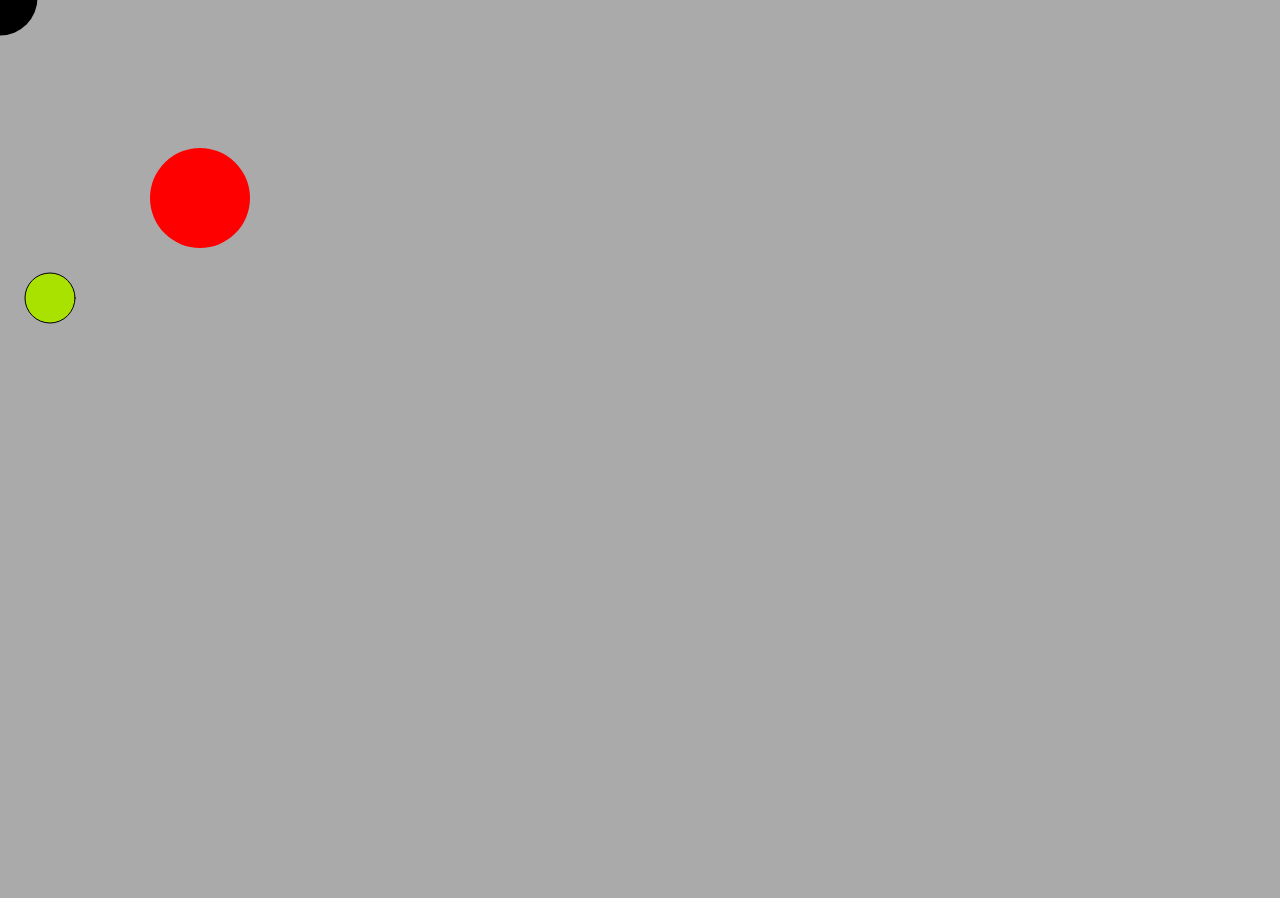
<file: conditionals/index.html>
<!DOCTYPE html>
<html>

<head>
  <meta charset="utf-8">
  <meta name="viewport" width=device-width, initial-scale=1.0, maximum-scale=1.0, user-scalable=0>

  <title>I am cool guy with a cool title B)</title>

  <!-- CSS stylesheet(s) -->
  <link rel="stylesheet" type="text/css" href="css/style.css" />

  <!-- Library script(s) -->

  <!-- p5.min.js is the main p5 library -->
  <script src="js/libraries/p5.min.js"></script>
  <!-- p5.sound.min.js allows us to use sound -->
  <script src="js/libraries/p5.sound.min.js"></script>

  <!-- My script(s) -->
  <script src="js/script.js"></script>
</head>

<body>
  <!-- HTML would go here if needed. -->
</body>

</html>
</file>
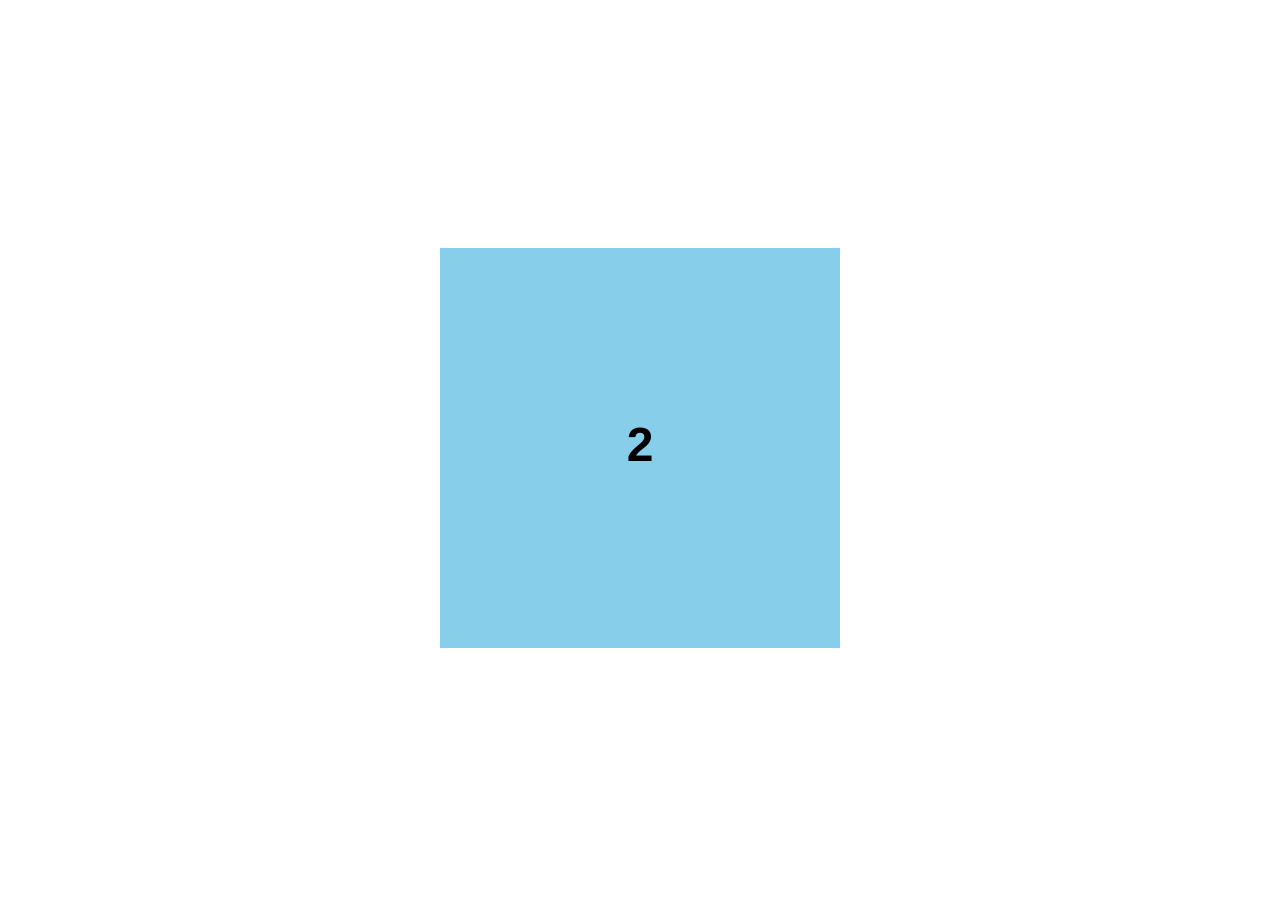
<file: Events Challenge/index.html>
<!DOCTYPE html>
<html>

<head>
  <meta charset="utf-8">
  <meta name="viewport" width=device-width, initial-scale=1.0, maximum-scale=1.0, user-scalable=0>

  <title>Events Are Cool B).</title>

  <!-- CSS stylesheet(s) -->
  <link rel="stylesheet" type="text/css" href="css/style.css" />

  <!-- Library script(s) -->

  <!-- p5.min.js is the main p5 library -->
  <script src="js/libraries/p5.min.js"></script>
  <!-- p5.sound.min.js allows us to use sound -->
  <script src="js/libraries/p5.sound.min.js"></script>

  <!-- My script(s) -->
  <script src="js/script.js"></script>
</head>

<body>
  <!-- HTML would go here if needed. -->
</body>

</html>
</file>
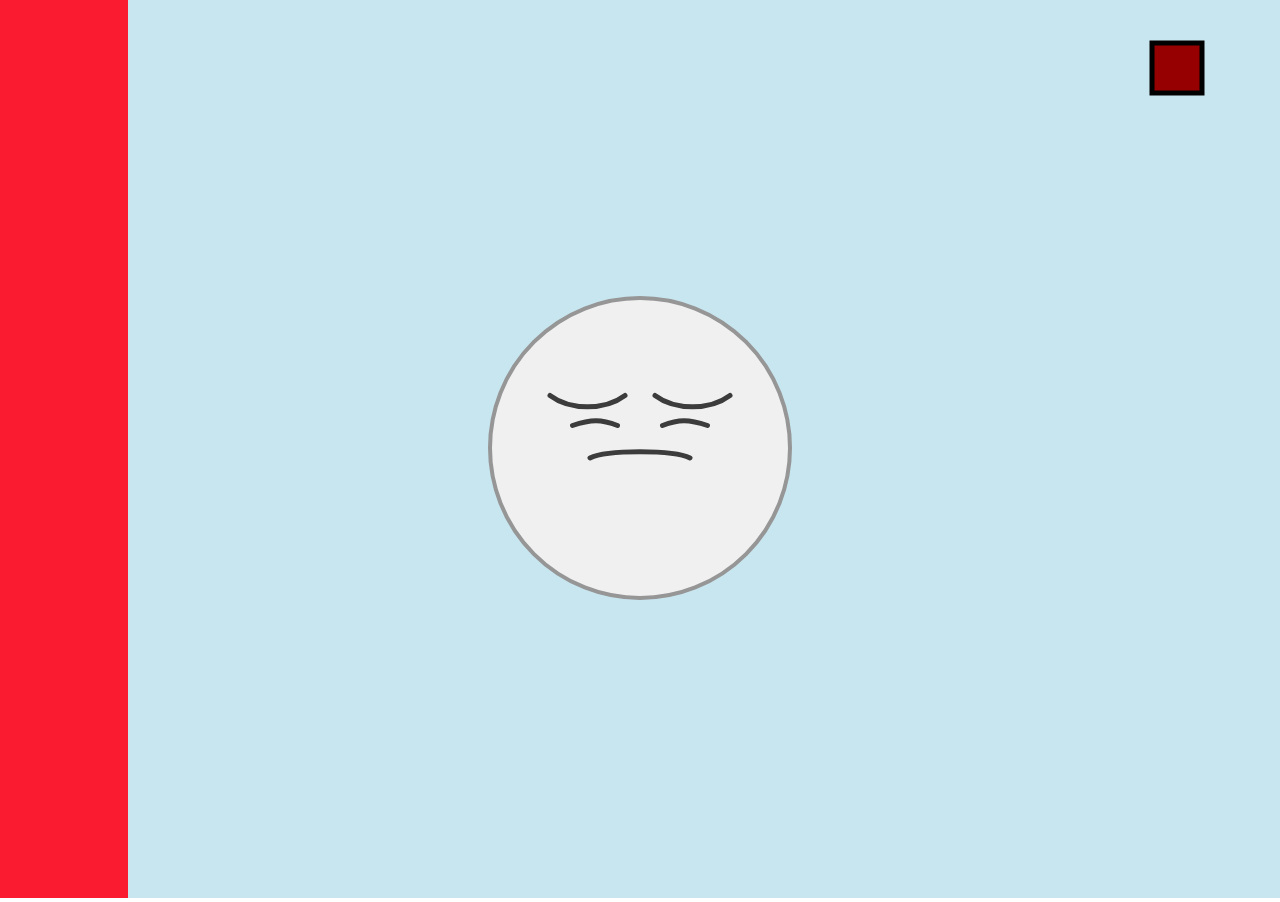
<file: Art Jam2 - Copy/template-p5-project/index.html>
<!DOCTYPE html>
<html>

<head>
  <meta charset="utf-8">
  <meta name="viewport" width=device-width, initial-scale=1.0, maximum-scale=1.0, user-scalable=0>

  <title>Shy guy who is very shy!</title>

  <!-- CSS stylesheet(s) -->
  <link rel="stylesheet" type="text/css" href="css/style.css" />

  <!-- Library script(s) -->

  <!-- p5.min.js is the main p5 library -->
  <script src="js/libraries/p5.min.js"></script>
  <!-- p5.sound.min.js allows us to use sound -->
  <script src="js/libraries/p5.sound.min.js"></script>

  <!-- My script(s) -->
  <script src="js/script.js"></script>
</head>

<body>
  <!-- HTML would go here if needed. -->
</body>

</html>
</file>
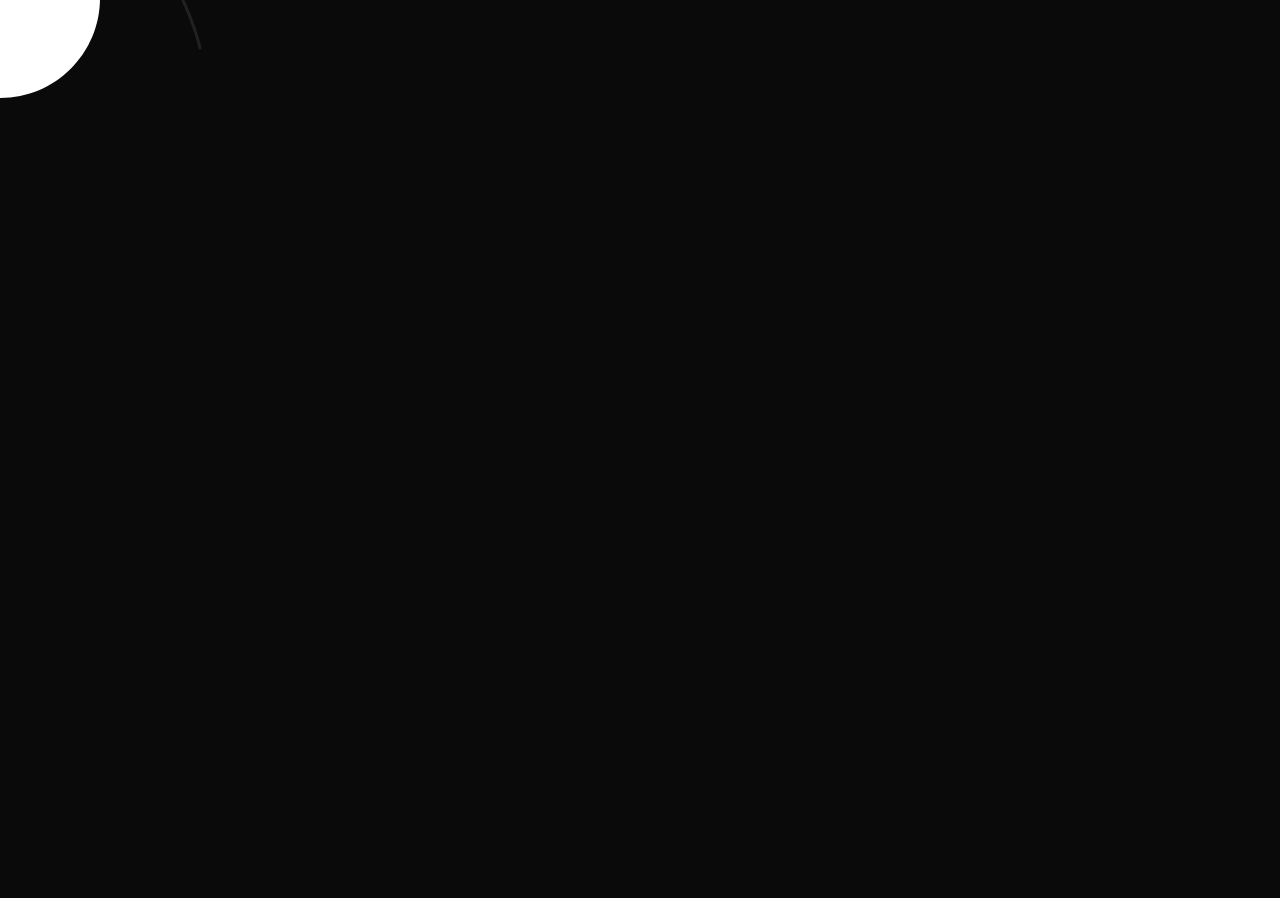
<file: Colorful Circle Sine/files/index.html>
<!DOCTYPE html>
<html>

<head>
  <meta charset="utf-8">
  <meta name="viewport" width=device-width, initial-scale=1.0, maximum-scale=1.0, user-scalable=0>

  <title>Thinking like a computer with variables</title>

  <!-- CSS stylesheet(s) -->
  <link rel="stylesheet" type="text/css" href="css/style.css" />

  <!-- Library script(s) -->

  <!-- p5.min.js is the main p5 library -->
  <script src="js/libraries/p5.min.js"></script>
  <!-- p5.sound.min.js allows us to use sound -->
  <script src="js/libraries/p5.sound.min.js"></script>

  <!-- My script(s) -->
  <script src="js/script.js"></script>
</head>

<body>
  <!-- HTML would go here if needed. -->
</body>

</html>
</file>
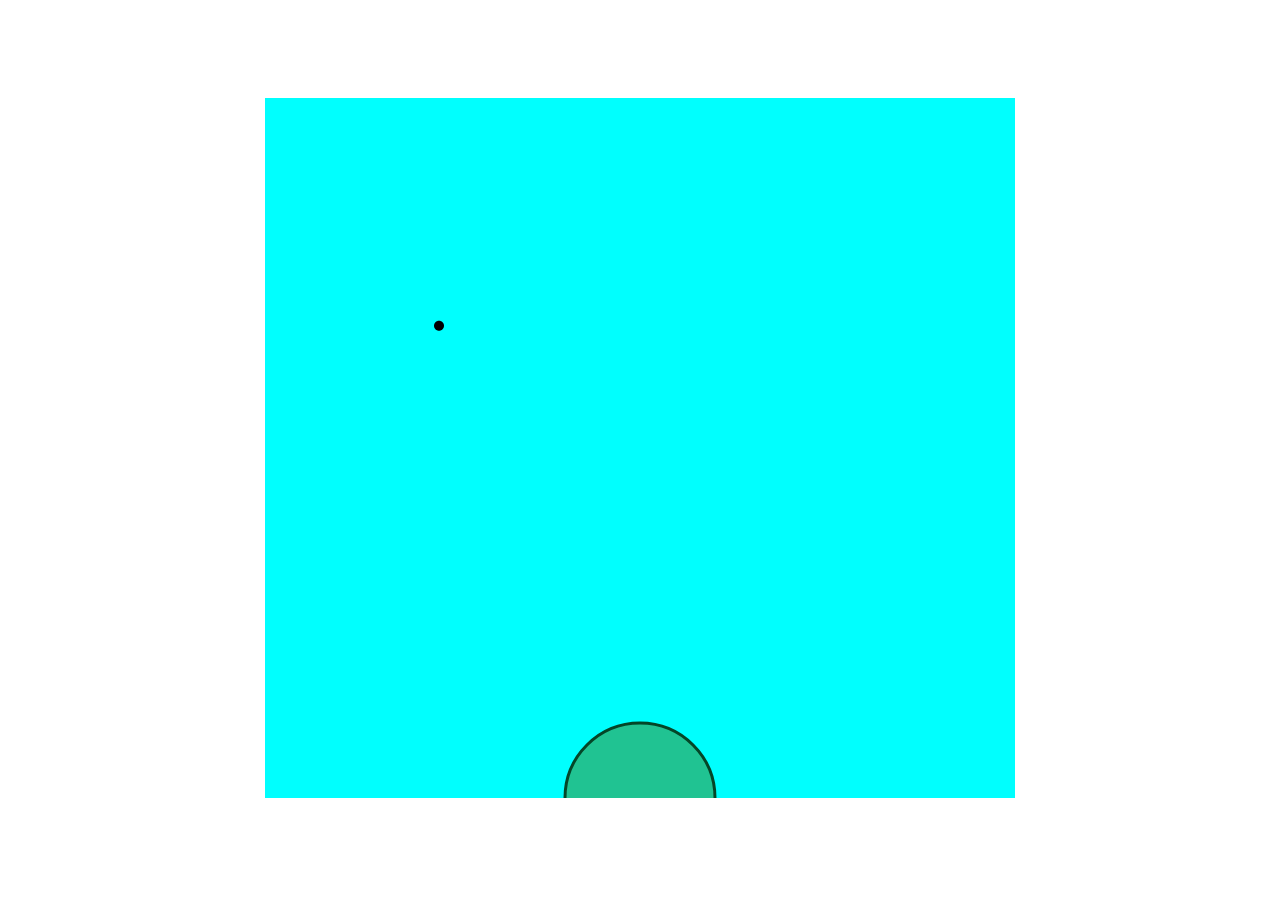
<file: frogfrogfrog/frogfrogfrog/index.html>
<!DOCTYPE html>
<html>

<head>
  <meta charset="utf-8">
  <meta name="viewport" width=device-width, initial-scale=1.0, maximum-scale=1.0, user-scalable=0>

  <title>Frogfrogfrog</title>

  <!-- CSS stylesheet(s) -->
  <link rel="stylesheet" type="text/css" href="css/style.css" />

  <!-- Library script(s) -->

  <!-- p5.min.js is the main p5 library -->
  <script src="js/libraries/p5.min.js"></script>
  <!-- p5.sound.min.js allows us to use sound -->
  <script src="js/libraries/p5.sound.min.js"></script>

  <!-- My script(s) -->

  <script src="js/script.js"></script>
</head>

<body>
  <!-- HTML would go here if needed. -->
</body>

</html>
</file>
<file: conditionals/css/style.css>
/*********************************************

Here is a description of any special CSS used.
In this case it's just padding and margin to 0
and then centring the canvas (and anything else)
using the CSS Grid.

Also hides overflow.

**********************************************/

body {
  padding: 0;
  margin: 0;
  display: grid; /* Set up the grid and justify/align to center */
  justify-content: center;
  align-content: center;
  height: 100vh; /* Body is the height of the viewport */
  overflow: hidden; /* Hide anything that goes off the window size */
}
</file>
<file: Events Challenge/css/style.css>
/*********************************************

Here is a description of any special CSS used.
In this case it's just padding and margin to 0
and then centring the canvas (and anything else)
using the CSS Grid.

Also hides overflow.

**********************************************/

body {
  padding: 0;
  margin: 0;
  display: grid; /* Set up the grid and justify/align to center */
  justify-content: center;
  align-content: center;
  height: 100vh; /* Body is the height of the viewport */
  overflow: hidden; /* Hide anything that goes off the window size */
}
</file>
<file: Art Jam2 - Copy/template-p5-project/css/style.css>
/*********************************************

Here is a description of any special CSS used.
In this case it's just padding and margin to 0
and then centring the canvas (and anything else)
using the CSS Grid.

Also hides overflow.

**********************************************/

body {
  padding: 0;
  margin: 0;
  display: grid; /* Set up the grid and justify/align to center */
  justify-content: center;
  align-content: center;
  height: 100vh; /* Body is the height of the viewport */
  overflow: hidden; /* Hide anything that goes off the window size */
}
</file>
<file: Colorful Circle Sine/files/css/style.css>
/*********************************************

Here is a description of any special CSS used.
In this case it's just padding and margin to 0
and then centring the canvas (and anything else)
using the CSS Grid.

Also hides overflow.

**********************************************/

body {
  padding: 0;
  margin: 0;
  display: grid; /* Set up the grid and justify/align to center */
  justify-content: center;
  align-content: center;
  height: 100vh; /* Body is the height of the viewport */
  overflow: hidden; /* Hide anything that goes off the window size */
}
</file>
<file: frogfrogfrog/frogfrogfrog/css/style.css>
/*********************************************

Here is a description of any special CSS used.
In this case it's just padding and margin to 0
and then centring the canvas (and anything else)
using the CSS Grid.

Also hides overflow.

**********************************************/

body {
  padding: 0;
  margin: 0;
  display: grid; /* Set up the grid and justify/align to center */
  justify-content: center;
  align-content: center;
  height: 100vh; /* Body is the height of the viewport */
  overflow: hidden; /* Hide anything that goes off the window size */
}
</file>
